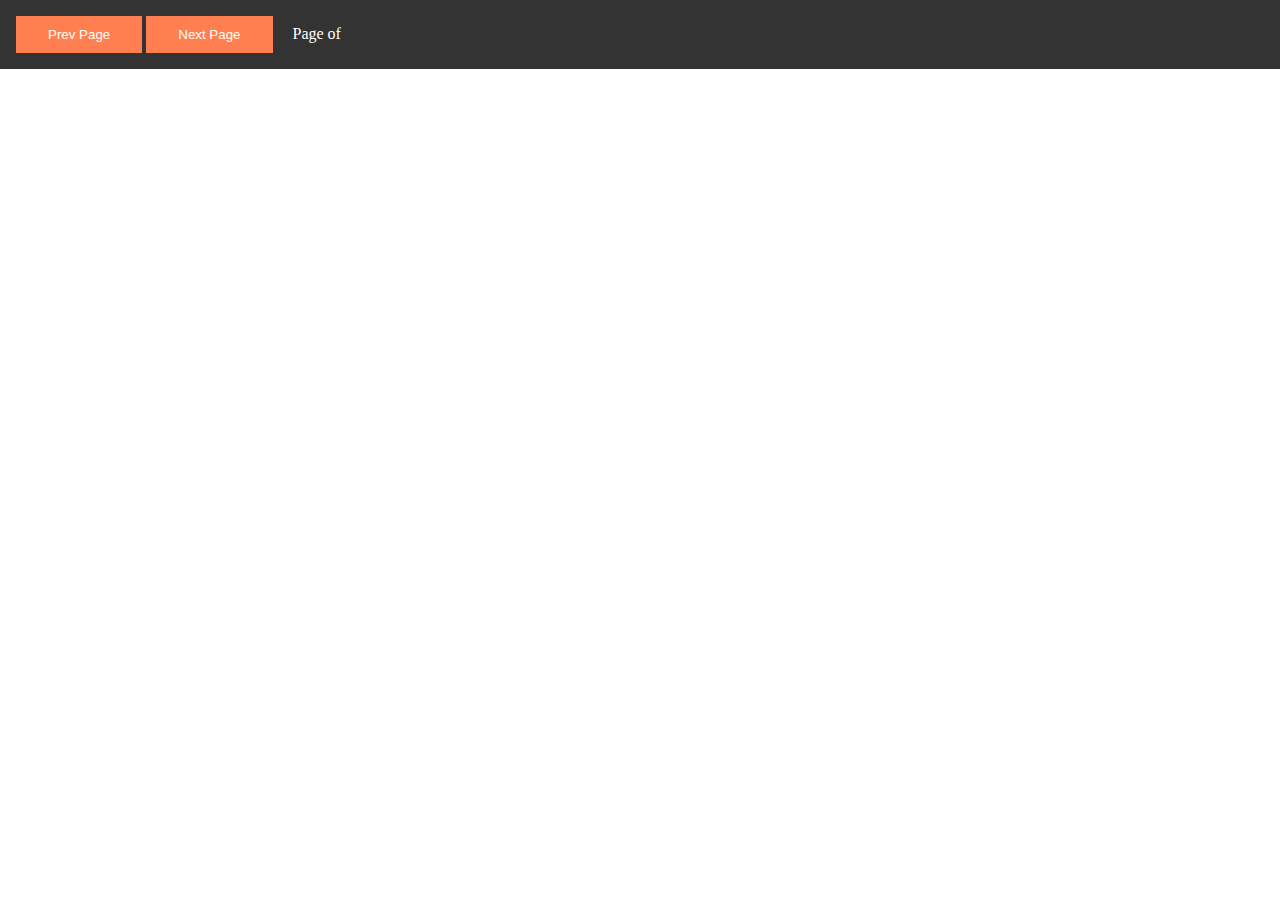
<file: index.html>
<!DOCTYPE html>
<html lang="en">
  <head>
    <meta charset="UTF-8" />
    <meta name="viewport" content="width=device-width, initial-scale=1.0" />
    <meta http-equiv="X-UA-Compatible" content="ie=edge" />
    <link
      rel="stylesheet"
      href="https://use.fontawesome.com/releases/v5.7.2/css/all.css"
      integrity="sha384-fnmOCqbTlWIlj8LyTjo7mOUStjsKC4pOpQbqyi7RrhN7udi9RwhKkMHpvLbHG9Sr"
      crossorigin="anonymous"
    />
    <link rel="stylesheet" href="css/style.css" />
    <title>PDF Viewer</title>
  </head>
  <body>
    <div class="top-bar">
      <button class="btn" id="prev-page">
        <i class="fas fa-arrow-circle-left"></i> Prev Page
      </button>
      <button class="btn" id="next-page">
        Next Page <i class="fas fa-arrow-circle-right"></i>
      </button>
      <span class="page-info">
        Page <span id="page-num"></span> of <span id="page-count"></span>
      </span>
    </div>

    <canvas id="pdf-render"></canvas>

    <script src="https://mozilla.github.io/pdf.js/build/pdf.js"></script>
    <script src="js/main.js"></script>
  </body>
</html>
</file>
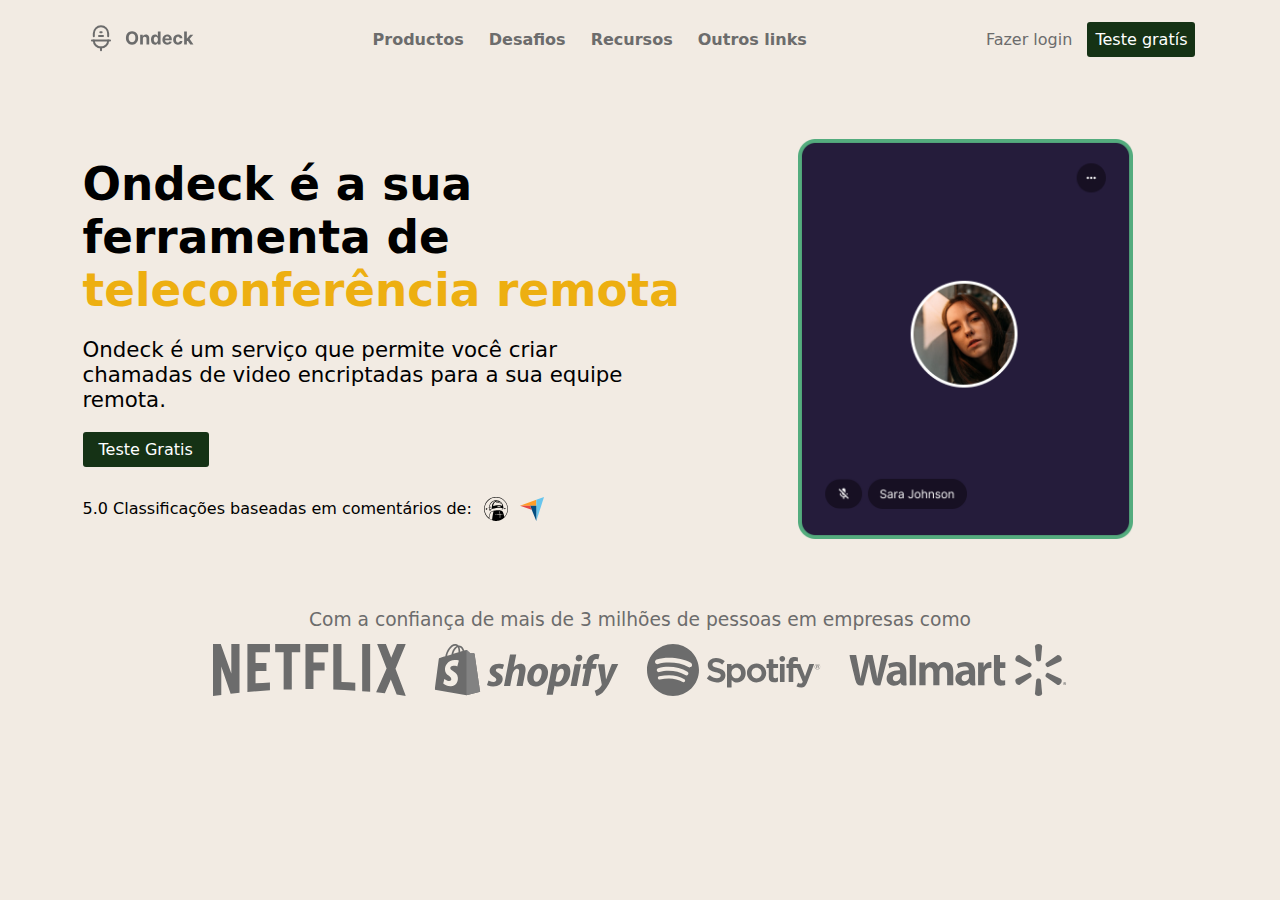
<file: On a Deck/index.html>
<!DOCTYPE html>
<html lang="en">
<head>
    <meta charset="UTF-8">
    <meta http-equiv="X-UA-Compatible" content="IE=edge">
    <meta name="viewport" content="width=device-width, initial-scale=1.0">
    <title>Document</title>
    <link rel="stylesheet" href="estilos/style.css">
</head>
<body>
    <header>
        <nav>
            <a href="#" ><img id="logo" src="Imagens/Logo.svg" alt=""></a>
            <ul>
                <li>Productos</li>
                <li>Desafios</li>
                <li>Recursos</li>
                <li>Outros links</li>
            </ul>
            <div>
                <a href="" id="login">Fazer login</a>

                <a href="" id="try_button">Teste gratís</a>       
            </div>
        </nav>
        
    </header>

    

    <main>
        <div>
            <h2 id="titulo_principal">
                Ondeck é a sua ferramenta de <p id="tel">teleconferência remota</p>
            </h2>
    
            <p id="descricao_ondeck">
                Ondeck é um serviço que permite você criar chamadas de video encriptadas para a sua equipe remota.
            </p>
    
            <p id="link_p"><a href="" id="link">Teste Gratis</a></p>


            <div id="classificacoes">
                <p>
                    5.0 Classificações baseadas em comentários de:
                </p>

                <img src="Imagens/AlternativeTo Logo.svg" alt="">
                <img src="Imagens/Capterra Logo.svg" alt="">
            </div>
            
        </div>
        
        <div id="imagem">
           <!--Imgagem no CSS-->
        </div>
    </main>

    <section>
        <h2>Com a confiança de mais de 3 milhões de pessoas em empresas como</h2>
        <div>
            <img src="Imagens/Netflix Logo.svg" alt="NetFlix">
            <img src="Imagens/Shopify Logo.svg" alt="">
            <img src="Imagens/Spotify Logo.svg" alt="">
            <img src="Imagens/Walmart Logo.svg" alt="">
        </div>
    </section>
</body>
</html>
</file>
<file: css/style.css>
* {
  margin: 0;
  padding: 0;
}

.top-bar {
  background: #333;
  color: #fff;
  padding: 1rem;
}

.btn {
  background: coral;
  color: #fff;
  border: none;
  outline: none;
  cursor: pointer;
  padding: 0.7rem 2rem;
}

.btn:hover {
  opacity: 0.9;
}

.page-info {
  margin-left: 1rem;
}

.error {
  background: orangered;
  color: #fff;
  padding: 1rem;
}
</file>
<file: On a Deck/estilos/style.css>
* {
    margin: 0px;
    padding: 0px;
    font-family: system-ui, -apple-system, BlinkMacSystemFont, 'Segoe UI', Roboto, Oxygen, Ubuntu, Cantarell, 'Open Sans', 'Helvetica Neue', sans-serif;
}

body{
    background-color: #F2EBE3;
}



header{
    margin-top: 20px;
}

nav{
    display: flex;
    flex-direction: row;
    justify-content: space-around;
    align-items: center;
    
}


li{
    display: inline-block;
    margin: 10px;
}
nav > ul > li{
    color: #6C6C6C;
    font-weight: bold;
}
nav > div > a#try_button{
    margin-left: 10px;
    background-color: #153215;
    color: white;
    border-radius: 3px;
    padding: 8px;
    text-decoration: none;
    
}

nav > div > a#login{
    color: #6C6C6C;
    text-decoration: none;
    
}

main{
    margin-top: 30px;
    display: flex;
    justify-content: space-around;
    align-items: center;
    padding: 50px;
    
}

main  h2{
    width: 650px;
    font-size: 34pt;
}

#tel{ 
    color: #EDAF11
}


/* Primeira div*/

main > div > p#descricao_ondeck{
    margin-top: 20px;
    margin-bottom: 20px;
    font-size: 16pt;
    width: 590px;
    
}

main > div > p> a#link{
    color: white;
    text-decoration: none;
    margin-top: 50px;
    padding: 8px;

}

main > div > p#link_p{
    width: fit-content;
    background-color: #153215;
    color: white;
    text-decoration: none;
    padding: 8px;
    margin-bottom: 30px;
    border-radius: 3px;
}

/*Segunda div*/

div#classificacoes{
    display: flex;
    align-items: center;
    gap: 12px;
}


div#imagem{  
    width: 400px;
    height: 400px;
    background-image: url('../Imagens/Hero_Image.png');
    background-size: contain;
    background-repeat: no-repeat;
}


/* Section final */

section > h2{
    color: #6C6C6C;
    font-size: 14pt;
    margin-top: 20px;
    text-align: center;
    font-weight: lighter;
} 

section > div{
    display: flex;
    justify-content: center;
    
}

section > div > img{
    margin: 14px;

    
}
</file>
